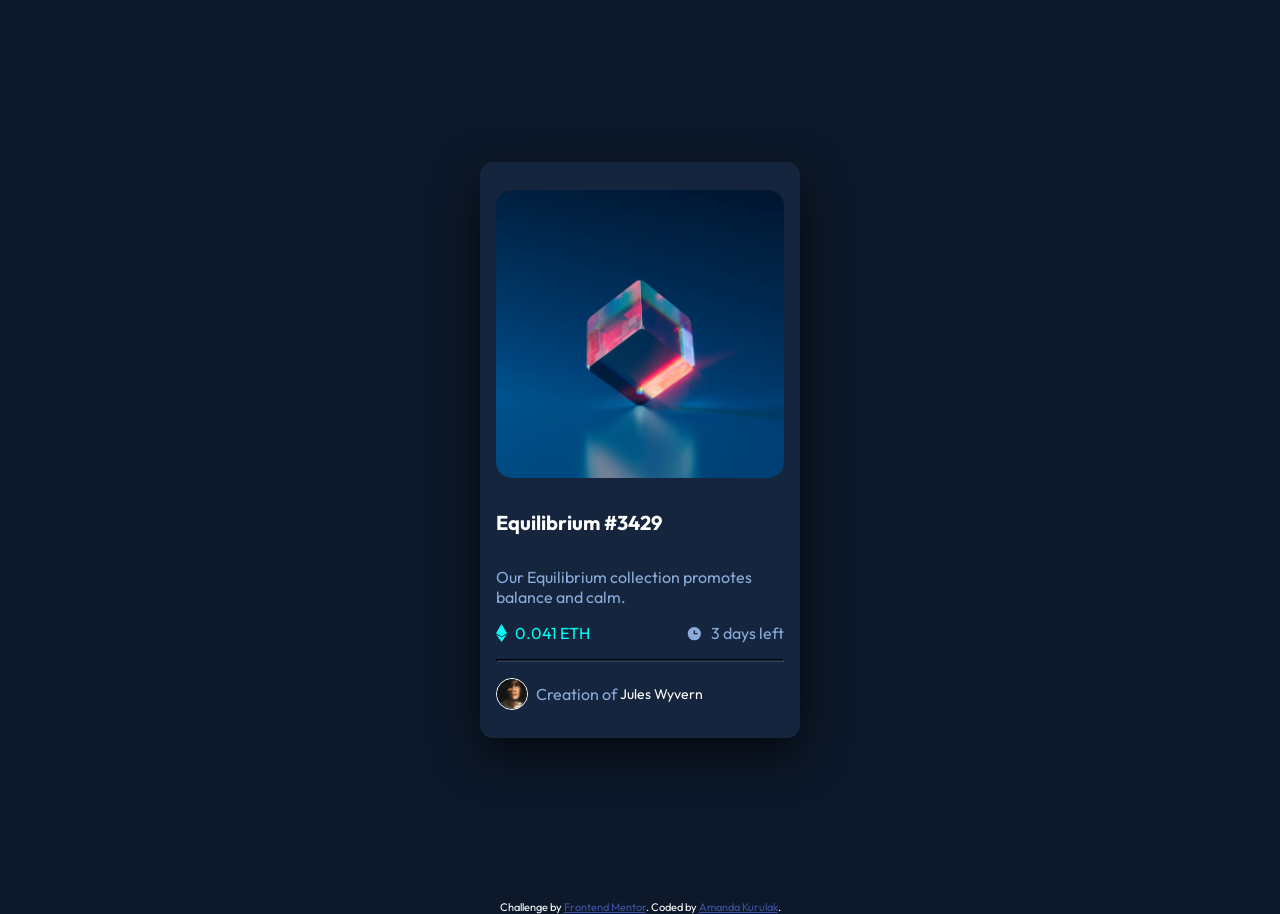
<file: index.html>
<!DOCTYPE html>
<html lang="en">
  <head>
    <meta charset="UTF-8" />
    <meta name="viewport" content="width=device-width, initial-scale=1.0" />
    <!-- displays site properly based on user's device -->

    <link
      rel="icon"
      type="image/png"
      sizes="32x32"
      href="./images/favicon-32x32.png"
    />
    <link rel="preconnect" href="https://fonts.googleapis.com" />
    <link rel="preconnect" href="https://fonts.gstatic.com" crossorigin />
    <link
      href="https://fonts.googleapis.com/css2?family=Outfit:wght@300;400;600&display=swap"
      rel="stylesheet"
    />
    <link rel="stylesheet" href="style.css" />

    <title>Frontend Mentor | NFT preview card component</title>
  </head>
  <body>
    <div class="container">
      <div class="card-wrapper">
        <div class="card">
          <div class="card-image">
          <img src="./images/image-equilibrium.jpg" alt="" class="nft-image">
          <img src="./images/icon-view.svg" alt="view icon" class="overlay">
        </div>
            <h1>Equilibrium #3429</h1>
            <p>Our Equilibrium collection promotes balance and calm.</p>
          <div class="top-card">
              <img src="./images/icon-ethereum.svg" alt="ethereum icon" class="icon"></img>
              <p class="text-ethereum">0.041 ETH</p>
              <img src="./images/icon-clock.svg" alt="clock icon" class="icon">
              <p>3 days left</p>
          </div>
          <hr>
          <div class="bottom-card">
            <img src="./images/image-avatar.png" alt="avatar" class="avatar">
            <p>Creation of</p>
            <p class="creator-name">Jules Wyvern</p>
         </div>
        </div>
      </div>
    </div>
   </body>
  <footer>
     <div class="attribution">
     <span> Challenge by
      <a href="https://www.frontendmentor.io?ref=challenge" target="_blank"
        >Frontend Mentor</a
      >. Coded by <a href="https://github.com/ImPimms" target="_blank" rel="noopener noreferrer">Amanda Kurulak</a>.
       <span>
    </div>
</footer>
</html>
</file>
<file: style.css>
:root {
  /* Text Colors */
  --Soft-blue: hsl(215, 51%, 70%);
  --Cyan: hsl(178, 100%, 50%);
  /* Main BG color */
  --Very-dark-blue: hsl(217, 54%, 11%);
  /* Card BG color */
  --Darker-blue: hsl(216, 50%, 16%);
  /* Line color */
  --Dark-blue: hsl(215, 32%, 27%);
}

* {
  margin: 0;
  padding: 0;
  font-family: 'Outfit', sans-serif;
  box-sizing: border-box;
}

body {
  background-color: var(--Very-dark-blue);
}

.container {
  width: 100%;
  height: 100vh;
  background-color: var(--Very-dark-blue);
  display: grid;
  place-items: center;
}

.card-wrapper {
  width: 20rem;
  height: 36rem;
  display: grid;
  place-items: center;
  overflow: hidden;
  background-color: var(--Darker-blue);
  border-radius: 0.8rem;
  box-shadow: 0 1rem 3rem rgba(0, 0, 0, 0.7);
  position: relative;
}

.card {
  width: 18rem;
}

.card-image {
  position: relative;
  width: 100%;
}

.nft-image {
  display: block;
  border-radius: 1rem;
  height: 18rem;
  width: 100%;
}

.overlay {
  position: absolute;
  bottom: 0;
  background: rgba(0, 255, 247, 0.644); /* cyan see-through */
  width: 100%;
  transition: 0.5s ease;
  opacity: 0;
  border-radius: 1rem;
}

.card-image:hover .overlay {
  opacity: 0.3;
}

h1 {
  color: white;
  font-size: 20px;
  margin: 2rem 0;
}

h1:hover {
  color: var(--Cyan);
}

p {
  font-size: 16px;
  color: var(--Soft-blue);
}

.top-card {
  display: flex;
  align-items: center;
  justify-content: flex-start;
  margin: 1rem 0;
}

.icon {
  margin-right: 0.5rem;
}

.text-ethereum {
  color: var(--Cyan);
  margin-right: 6rem;
}

hr {
  height: 2.5px;
  width: 100%;
  border-color: var(--Dark-blue);
}

.bottom-card {
  display: flex;
  align-items: center;
  justify-content: flex-start;
  margin-top: 1rem;
}

.avatar {
  height: 2rem;
  width: 2rem;
  border-style: solid;
  border-radius: 50%;
  border-width: 1.6px;
  border-color: white;
  margin-right: 0.5rem;
}

.creator-name {
  font-size: 14px;
  color: white;
  margin-left: 0.2rem;
}

.creator-name:hover {
  color: var(--Cyan);
}

.attribution {
  font-size: 11px;
  text-align: center;
  color: white;
}

.attribution a {
  color: hsl(228, 45%, 44%);
}
</file>
<file: nft-preview-card-component-main/style.css>
:root {
  /* Text Colors */
  --Soft-blue: hsl(215, 51%, 70%);
  --Cyan: hsl(178, 100%, 50%);
  /* Main BG color */
  --Very-dark-blue: hsl(217, 54%, 11%);
  /* Card BG color */
  --Darker-blue: hsl(216, 50%, 16%);
  /* Line color */
  --Dark-blue: hsl(215, 32%, 27%);
}

* {
  margin: 0;
  padding: 0;
  font-family: 'Outfit', sans-serif;
  box-sizing: border-box;
}

body {
  background-color: var(--Very-dark-blue);
}

.container {
  width: 100%;
  height: 100vh;
  background-color: var(--Very-dark-blue);
  display: grid;
  place-items: center;
}

.card-wrapper {
  width: 20rem;
  height: 36rem;
  display: grid;
  place-items: center;
  overflow: hidden;
  background-color: var(--Darker-blue);
  border-radius: 0.8rem;
  box-shadow: 0 1rem 3rem rgba(0, 0, 0, 0.7);
  position: relative;
}

.card {
  width: 18rem;
}

.card-image {
  position: relative;
  width: 100%;
}

.nft-image {
  display: block;
  border-radius: 1rem;
  height: 18rem;
  width: 100%;
}

.overlay {
  position: absolute;
  bottom: 0;
  background: rgba(0, 255, 247, 0.644); /* cyan see-through */
  width: 100%;
  transition: 0.5s ease;
  opacity: 0;
  border-radius: 1rem;
}

.card-image:hover .overlay {
  opacity: 0.3;
}

h1 {
  color: white;
  font-size: 20px;
  margin: 2rem 0;
}

h1:hover {
  color: var(--Cyan);
}

p {
  font-size: 16px;
  color: var(--Soft-blue);
}

.top-card {
  display: flex;
  align-items: center;
  justify-content: flex-start;
  margin: 1rem 0;
}

.icon {
  margin-right: 0.5rem;
}

.text-ethereum {
  color: var(--Cyan);
  margin-right: 6rem;
}

hr {
  height: 2.5px;
  width: 100%;
  border-color: var(--Dark-blue);
}

.bottom-card {
  display: flex;
  align-items: center;
  justify-content: flex-start;
  margin-top: 1rem;
}

.avatar {
  height: 2rem;
  width: 2rem;
  border-style: solid;
  border-radius: 50%;
  border-width: 1.6px;
  border-color: white;
  margin-right: 0.5rem;
}

.creator-name {
  font-size: 14px;
  color: white;
  margin-left: 0.2rem;
}

.creator-name:hover {
  color: var(--Cyan);
}

.attribution {
  font-size: 11px;
  text-align: center;
  color: white;
}

.attribution a {
  color: hsl(228, 45%, 44%);
}
</file>
